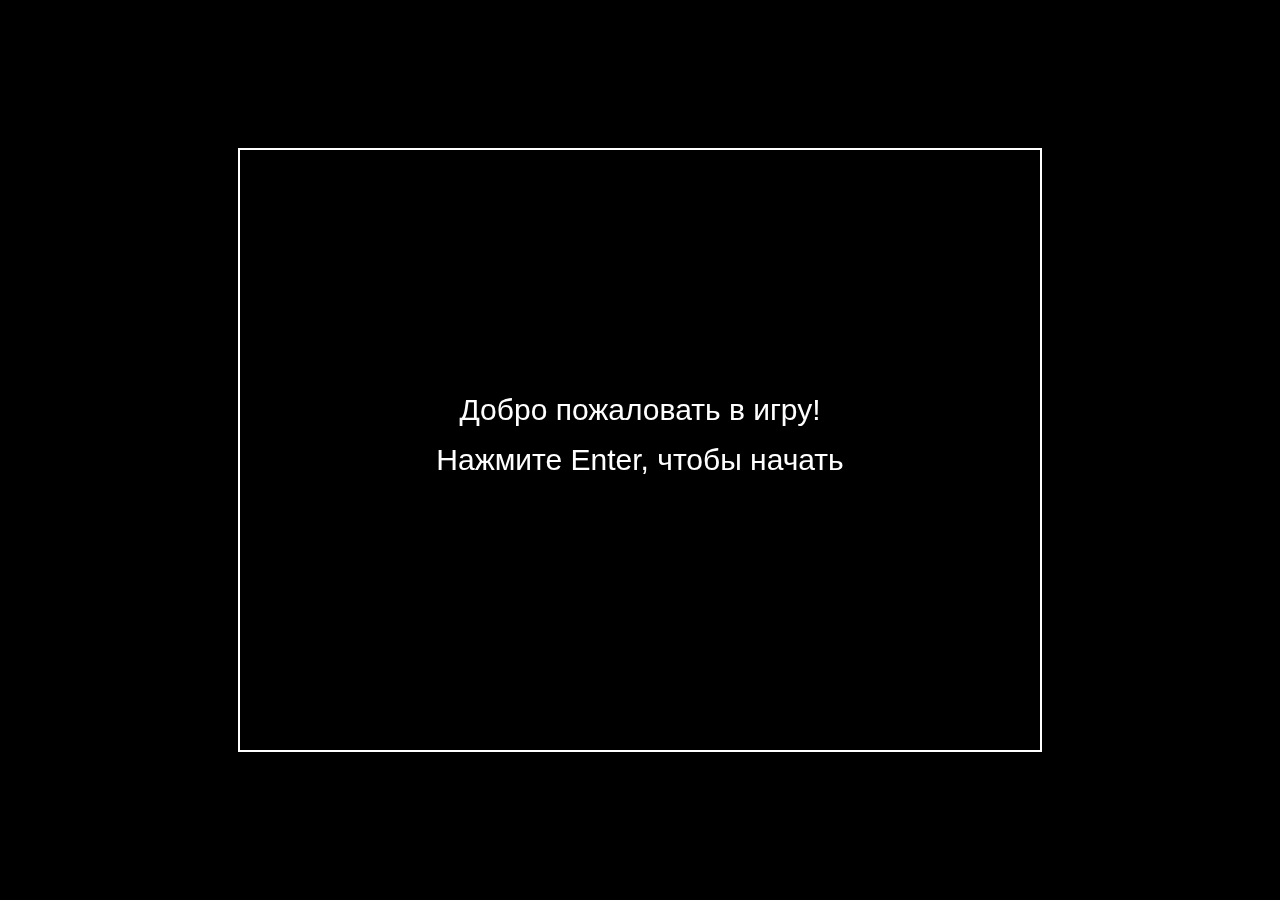
<file: PR_11/index.html>
<!DOCTYPE html>
<html lang="ru">
<head>
  <meta charset="UTF-8">
  <meta name="viewport" content="width=device-width, initial-scale=1.0">
  <title>Игра: Звездолёт и кометы</title>
  <link rel="stylesheet" href="styles.css">
</head>
<body>
  <div id="game-container">
    <canvas id="game-canvas"></canvas>
  </div>
  <script src="script.js"></script>
</body>
</html>
</file>
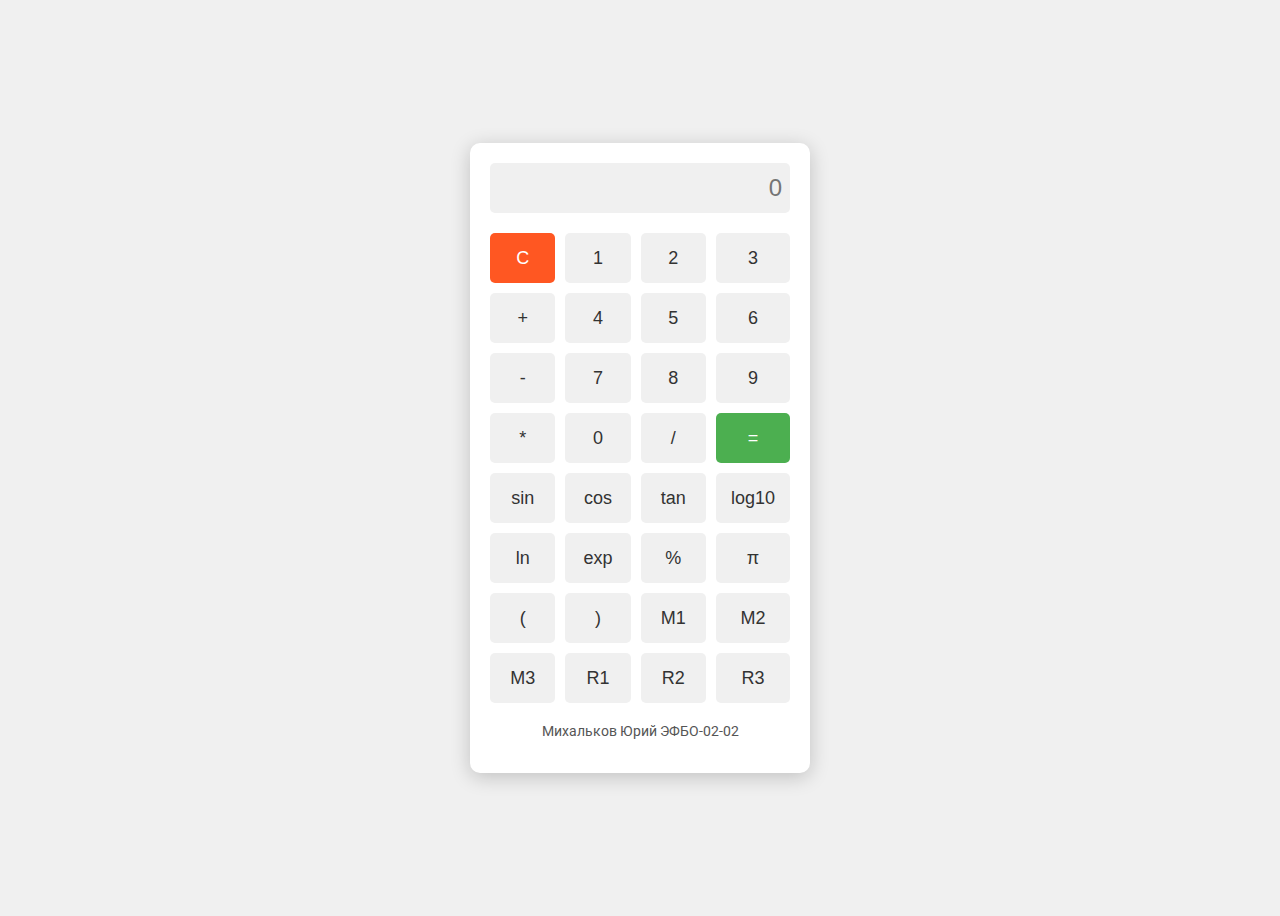
<file: PR_4/index.html>
<!DOCTYPE html>
<html lang="ru">
<head>
    <meta charset="UTF-8">
    <meta name="viewport" content="width=device-width, initial-scale=1.0">
    <title>Калькулятор</title>
    <link rel="stylesheet" href="styles.css">
    <link href="https://fonts.googleapis.com/css2?family=Roboto:wght@400;700&display=swap" rel="stylesheet">
</head>
<body>
    <div class="calculator">
        <div class="display">
            <input type="text" id="expression" placeholder="0" />
        </div>
        <div class="buttons">
            <button onclick="clearExpression()">C</button>
            <button onclick="appendToExpression('1')">1</button>
            <button onclick="appendToExpression('2')">2</button>
            <button onclick="appendToExpression('3')">3</button>
            <button onclick="appendToExpression('+')">+</button>
            <button onclick="appendToExpression('4')">4</button>
            <button onclick="appendToExpression('5')">5</button>
            <button onclick="appendToExpression('6')">6</button>
            <button onclick="appendToExpression('-')">-</button>
            <button onclick="appendToExpression('7')">7</button>
            <button onclick="appendToExpression('8')">8</button>
            <button onclick="appendToExpression('9')">9</button>
            <button onclick="appendToExpression('*')">*</button>
            <button onclick="appendToExpression('0')">0</button>
            <button onclick="appendToExpression('/')">/</button>
            <button onclick="calculate()">=</button>
            <button onclick="appendToExpression('Math.sin(')">sin</button>
            <button onclick="appendToExpression('Math.cos(')">cos</button>
            <button onclick="appendToExpression('Math.tan(')">tan</button>
            <button onclick="appendToExpression('Math.log10(')">log10</button>
            <button onclick="appendToExpression('Math.log(')">ln</button>
            <button onclick="appendToExpression('Math.exp(')">exp</button>
            <button onclick="appendToExpression('%')">%</button>
            <button onclick="appendToExpression('Math.PI')">π</button>
            <button onclick="appendToExpression('(')">( </button>
            <button onclick="appendToExpression(')')"> )</button>
            <button onclick="storeInMemory(1)">M1</button>
            <button onclick="storeInMemory(2)">M2</button>
            <button onclick="storeInMemory(3)">M3</button>
            <button onclick="appendToExpression(getFromMemory(1))">R1</button>
            <button onclick="appendToExpression(getFromMemory(2))">R2</button>
            <button onclick="appendToExpression(getFromMemory(3))">R3</button>
        </div>
        <div class="footer">
            <p>Михальков Юрий ЭФБО-02-02</p>
        </div>
    </div>
    <script src="script.js"></script>
</body>
</html>
</file>
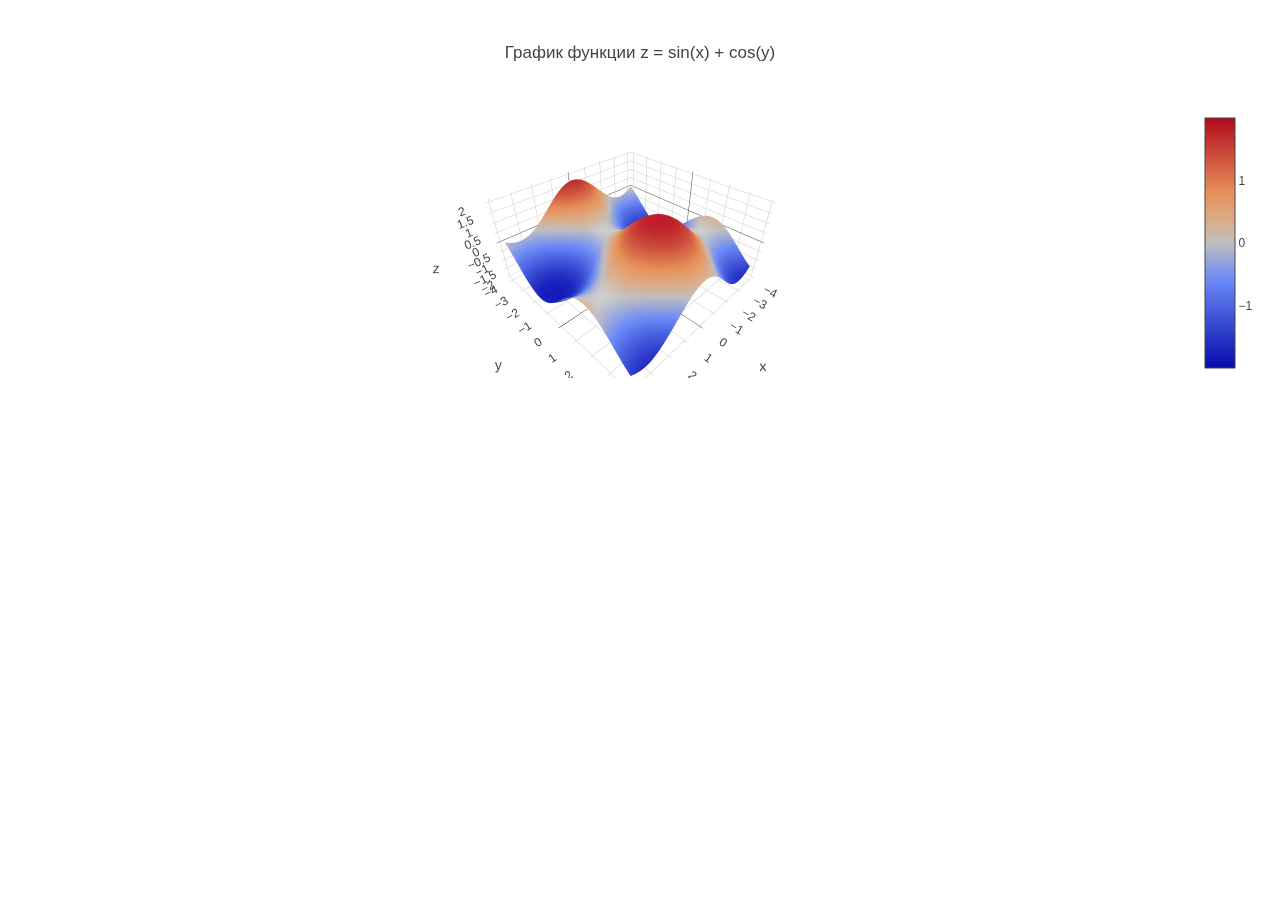
<file: PR_5/index.html>
<!DOCTYPE html>
<html lang="ru">
<head>
    <meta charset="UTF-8">
    <meta name="viewport" content="width=device-width, initial-scale=1.0">
    <title>График функции z = sin(x) + cos(y)</title>
    <script src="https://cdn.plot.ly/plotly-latest.min.js"></script>
</head>
<body>
    <div id="graph" style="width: 100%; height: 100%;"></div>
    <script>
        const xRange = [-4, 4];
        const yRange = [-4, 4];
        const xStep = 0.1;
        const yStep = 0.1;

        const xValues = [];
        const yValues = [];
        const zValues = [];

        for (let x = xRange[0]; x <= xRange[1]; x += xStep) {
            const row = [];
            for (let y = yRange[0]; y <= yRange[1]; y += yStep) {
                row.push(Math.sin(x) + Math.cos(y));
                if (!yValues.includes(y)) {
                    yValues.push(y);
                }
            }
            zValues.push(row);
            xValues.push(x);
        }

        // Создание графика
        const data = [{
            z: zValues,
            x: xValues,
            y: yValues,
            type: 'surface'
        }];

        const layout = {
            title: 'График функции z = sin(x) + cos(y)',
            scene: {
                xaxis: { title: 'x' },
                yaxis: { title: 'y' },
                zaxis: { title: 'z' }
            }
        };

        Plotly.newPlot('graph', data, layout);
    </script>
</body>
</html>
</file>
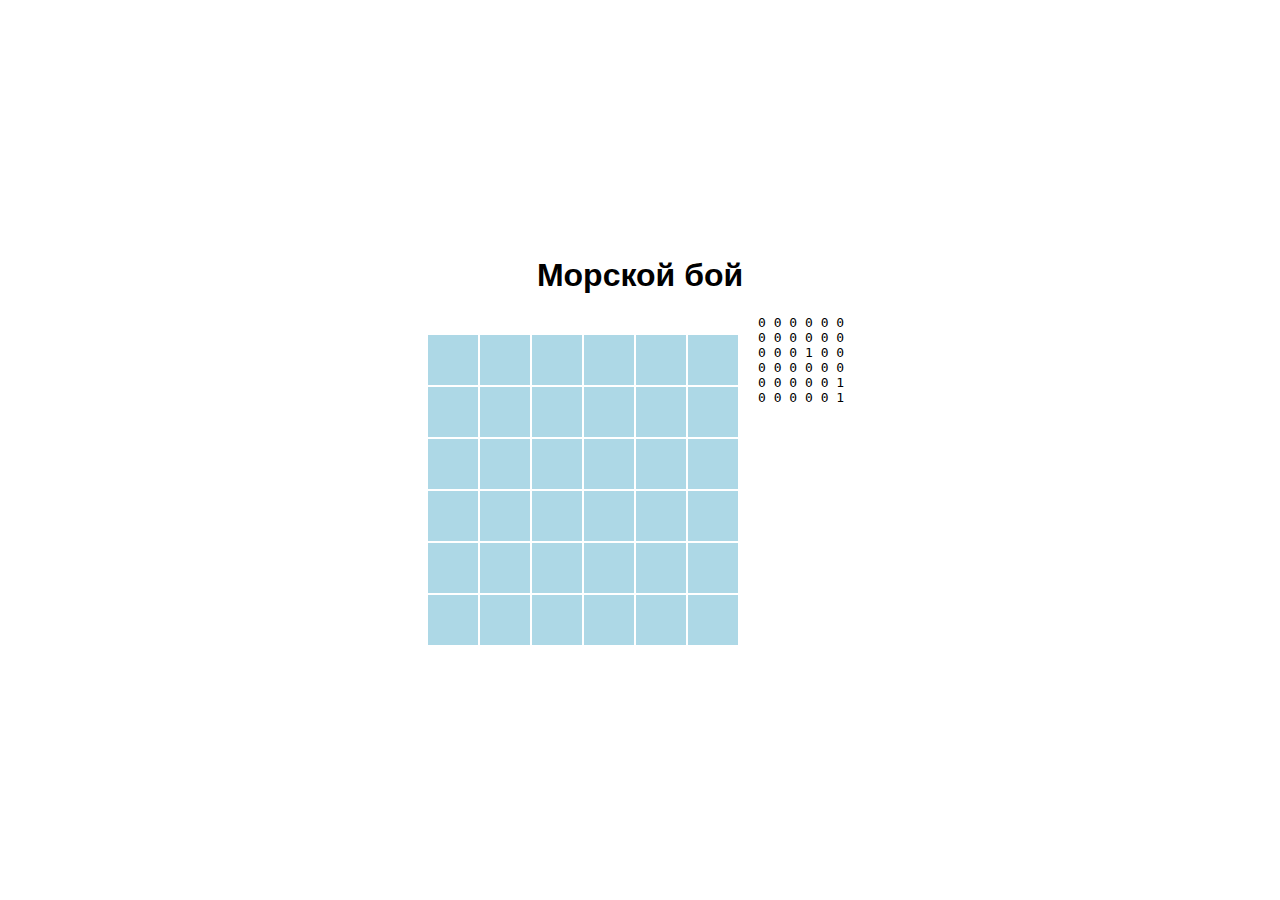
<file: PR_6/index.html>
<!DOCTYPE html>
<html lang="ru">
<head>
    <meta charset="UTF-8">
    <meta name="viewport" content="width=device-width, initial-scale=1.0">
    <title>Морской бой</title>
    <link rel="stylesheet" href="styles.css">
</head>
<body>

<h1>Морской бой</h1>
<div id="gameContainer">
    <div id="gameBoard"></div>
    <div id="arrayDisplay"></div>
</div>
<div id="message"></div>

<script src="script.js"></script>
</body>
</html>
</file>
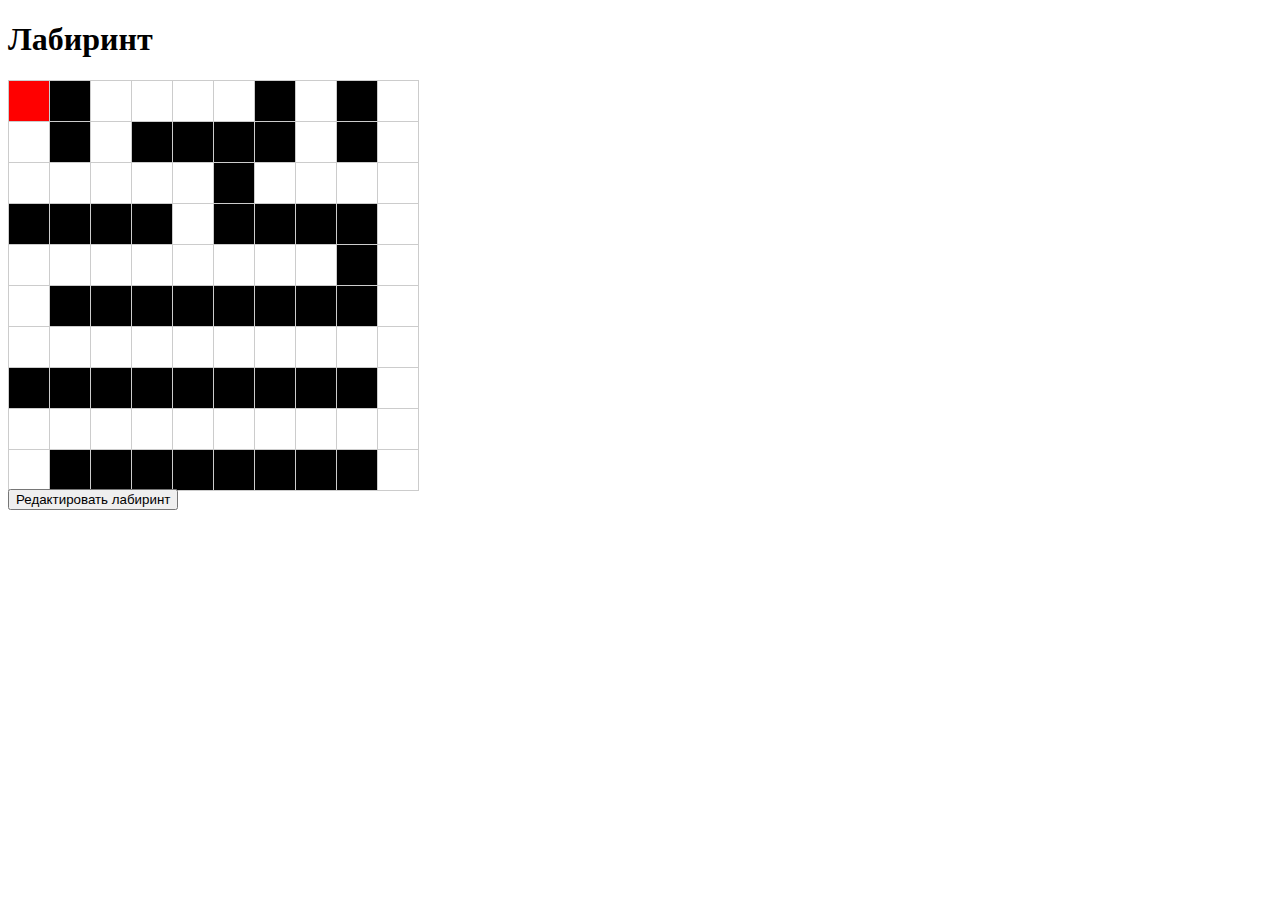
<file: PR_7/index.html>
<!DOCTYPE html>
<html lang="ru">
<head>
    <meta charset="UTF-8">
    <meta name="viewport" content="width=device-width, initial-scale=1.0">
    <title>Лабиринт</title>
    <link rel="stylesheet" href="styles.css">
</head>
<body>
    <h1>Лабиринт</h1>
    <div id="maze"></div>
    <button id="editButton">Редактировать лабиринт</button>
    <script src="maze.js"></script>
</body>
</html>
</file>
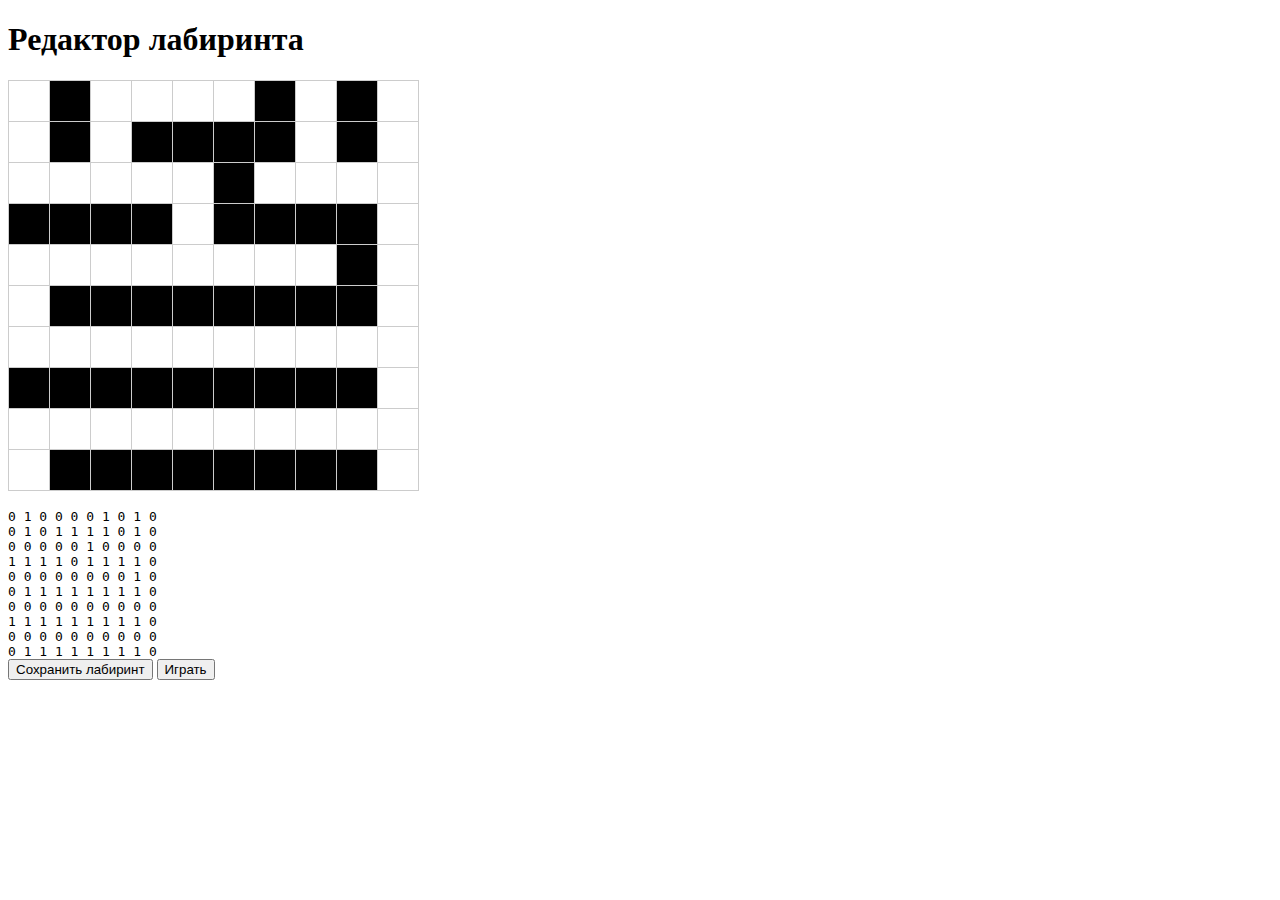
<file: PR_7/editor.html>
<!DOCTYPE html>
<html lang="ru">
<head>
    <meta charset="UTF-8">
    <meta name="viewport" content="width=device-width, initial-scale=1.0">
    <title>Лабиринт - Редактор</title>
    <link rel="stylesheet" href="styles.css">
</head>
<body>
    <h1>Редактор лабиринта</h1>
    <div id="editor"></div>
    <div id="mazeArray"></div> 
    <button id="saveButton">Сохранить лабиринт</button>
    <button id="playButton">Играть</button>
    <script src="editor.js"></script>
</body>
</html>
</file>
<file: PR_11/styles.css>
/* styles.css */
body {
    margin: 0;
    padding: 0;
    background-color: black;
    color: white;
    font-family: Arial, sans-serif;
    overflow: hidden;
  }
  
  #game-container {
    display: flex;
    justify-content: center;
    align-items: center;
    width: 100vw;
    height: 100vh;
    background-color: #000;
  }
  
  #game-canvas {
    border: 2px solid white;
    background-color: #111;
  }
</file>
<file: PR_4/styles.css>
body {
    font-family: 'Roboto', sans-serif;
    display: flex;
    justify-content: center;
    align-items: center;
    height: 100vh;
    background-color: #f0f0f0;
}

.calculator {
    background: #ffffff;
    padding: 20px;
    border-radius: 10px;
    box-shadow: 0 4px 20px rgba(0, 0, 0, 0.2);
    width: 300px;
    text-align: center;
}

.display {
    background-color: #f0f0f0;
    padding: 10px;
    border-radius: 5px;
    margin-bottom: 20px;
}

.display input {
    width: 100%;
    font-size: 24px;
    border: none;
    background-color: transparent;
    text-align: right;
    outline: none;
}

.buttons {
    display: grid;
    grid-template-columns: repeat(4, 1fr);
    gap: 10px;
}

button {
    padding: 15px;
    font-size: 18px;
    cursor: pointer;
    background-color: #f0f0f0;
    color: #333;
    border: none;
    border-radius: 5px;
    transition: background-color 0.3s, transform 0.1s;
    height: 50px;
}

button:hover {
    background-color: #e0e0e0;
}

button:active {
    transform: scale(0.95);
}

button:nth-child(1) {
    background-color: #ff5722; /* Красный для кнопки 'C' */
    color: #fff;
}

button:nth-child(1):hover {
    background-color: #e53935; /* Темно-красный при наведении */
}

button:nth-child(16) {
    background-color: #4caf50; /* Зеленый для кнопки '=' */
    color: #fff;
}

button:nth-child(16):hover {
    background-color: #43a047; /* Темно-зеленый при наведении */
}

.footer {
    margin-top: 20px;
    font-size: 14px;
    color: #555;
}
</file>
<file: PR_6/styles.css>
body {
    font-family: Arial, sans-serif;
    text-align: center;
    display: flex;
    flex-direction: column;
    align-items: center;
    justify-content: center;
    height: 100vh; /* Занять всю высоту экрана */
    margin: 0; /* Убрать отступы */
}

#gameContainer {
    display: flex;
}

#gameBoard {
    display: grid;
    grid-template-columns: repeat(6, 50px);
    grid-template-rows: repeat(6, 50px);
    gap: 2px;
    margin: 20px auto;
}

.cell {
    width: 50px;
    height: 50px;
    background-color: lightblue;
    display: flex;
    align-items: center;
    justify-content: center;
    cursor: pointer;
    font-size: 24px;
}

.hit {
    background-color: red;
}

.miss {
    background-color: gray;
}

#arrayDisplay {
    margin-left: 20px;
    font-family: monospace;
    white-space: pre; /* Сохраняет пробелы и переносы строк */
}
</file>
<file: PR_7/styles.css>
#maze, #editor {
    display: grid;
    grid-template-columns: repeat(10, 40px);
    grid-template-rows: repeat(10, 40px);
    gap: 1px;
}

.cell {
    width: 40px;
    height: 40px;
    background-color: white;
    border: 1px solid #ccc;
    cursor: pointer;
}

.wall {
    background-color: black;
}

.player {
    background-color: red;
}

#mazeArray {
    margin-top: 20px;
    font-family: monospace;
    white-space: pre; 
}
</file>
